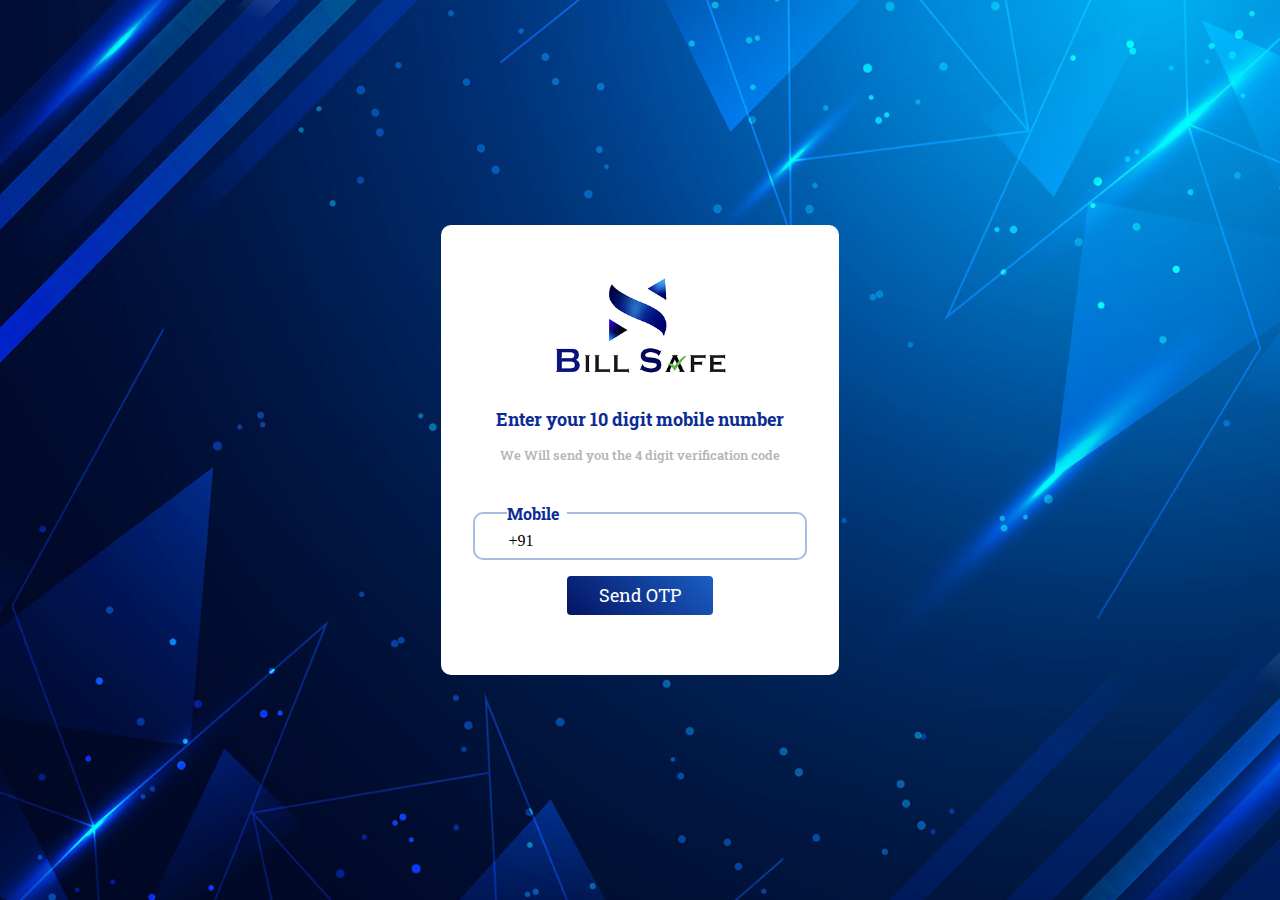
<file: index.html>
<!DOCTYPE html>
<html lang="en">
<head>
    <meta charset="UTF-8">
    <meta http-equiv="X-UA-Compatible" content="IE=edge">
    <meta name="viewport" content="width=device-width, initial-scale=1.0">
    <title>Design</title>
    <!-- bootstrap -->
    <link rel="stylesheet" href="https://cdnjs.cloudflare.com/ajax/libs/font-awesome/5.15.4/css/all.min.css" integrity="sha512-1ycn6IcaQQ40/MKBW2W4Rhis/DbILU74C1vSrLJxCq57o941Ym01SwNsOMqvEBFlcgUa6xLiPY/NS5R+E6ztJQ==" crossorigin="anonymous" referrerpolicy="no-referrer" />
    <link rel="stylesheet" href="./style.css">
</head>
<body>
    <div class="wrapper">
            <div class="box ">
                <div class="box_top">
                    <img src="./logo.png" alt="">
                </div>
                <div class="box_middle">
                    <h2>Enter your 10 digit mobile number</h2>
                    <p>We Will send you the 4 digit verification code</p>
    
                </div>
    
                <form>
    <fieldset>
        <legend>Mobile</legend>
            <div class="form_container">
                
                    <div class="country_code">+91</div>
                    <div class="input_container">
                        <input type="text" class="text" class="form-control form-control-lg">
                    </div>
                
                
            </div>
      
      </fieldset>

        <div class="button_container">
           <button type="submit">
               Send OTP

           </button>
        </div>
                </form>
            </div>
        
    </div>
</body>
</html>
</file>
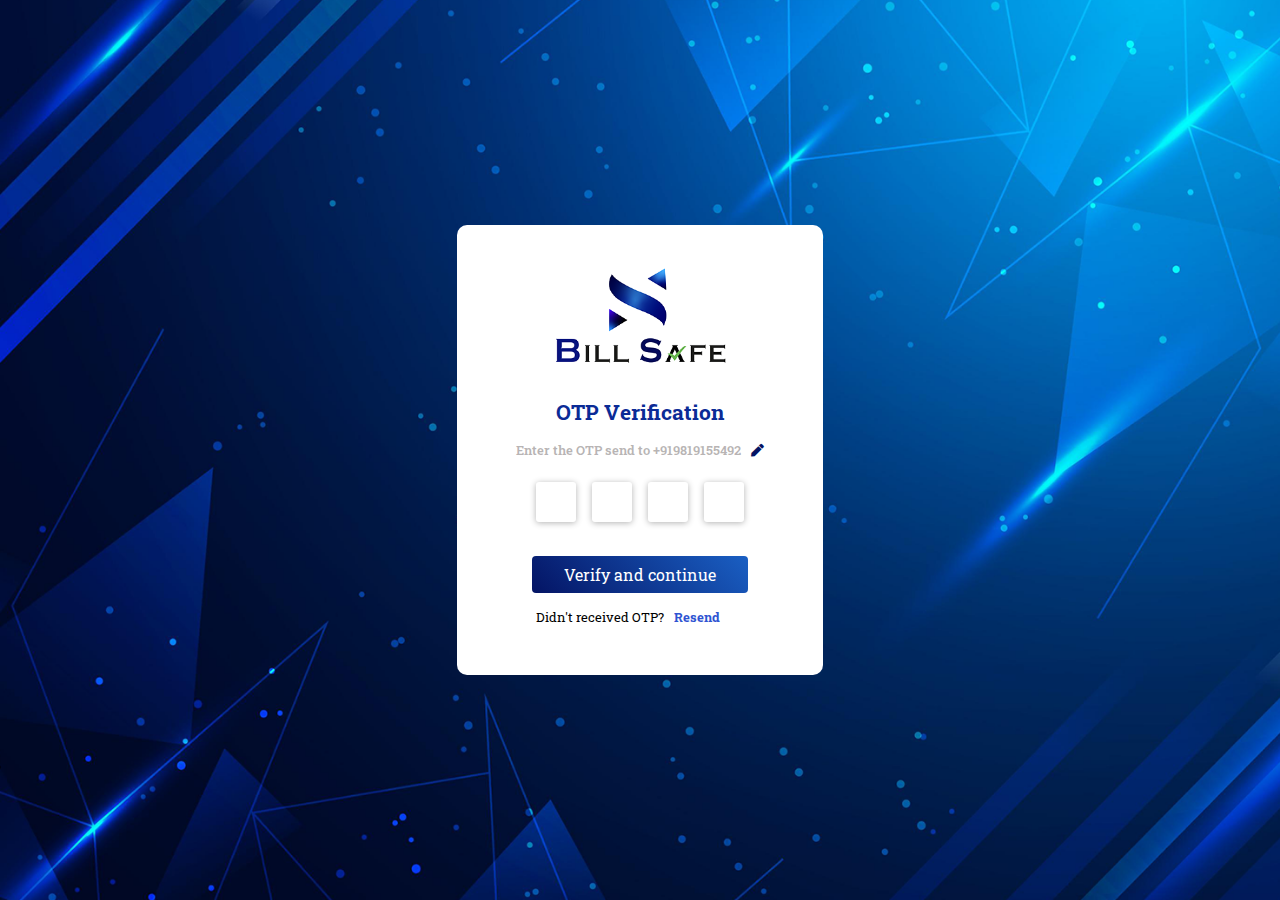
<file: send.html>
<!DOCTYPE html>
<html lang="en">
<head>
    <meta charset="UTF-8">
    <meta http-equiv="X-UA-Compatible" content="IE=edge">
    <meta name="viewport" content="width=device-width, initial-scale=1.0">
    <title>Design</title>
    <!-- fontawsome -->
    <link rel="stylesheet" href="https://cdnjs.cloudflare.com/ajax/libs/font-awesome/5.15.4/css/all.min.css" integrity="sha512-1ycn6IcaQQ40/MKBW2W4Rhis/DbILU74C1vSrLJxCq57o941Ym01SwNsOMqvEBFlcgUa6xLiPY/NS5R+E6ztJQ==" crossorigin="anonymous" referrerpolicy="no-referrer" />
    <link rel="stylesheet" href="./send.css">
</head>
<body>
    <div class="wrapper">
            <div class="box ">
                <div class="box_top">
                    <img src="./logo.png" alt="">
                </div>
                <div class="box_middle">
                    <h2>OTP Verification</h2>
                    <p>Enter the OTP send to +919819155492  <i class="fas fa-pen    "></i>
                    
                </div>
                    <div class="otp_box_wrapper">
                        <div class="otp_box">
                            <input type="text" autocomplete="off" name="otp"/>
                        </div>
                        <div class="otp_box">
                            <input type="text" autocomplete="off" name="otp"/>
                        </div>
                        <div class="otp_box">
                            <input type="text" autocomplete="off" name="otp"/>
                        </div>
                        <div class="otp_box">
                            <input type="text" autocomplete="off" name="otp"/>
                        </div>
                    </div>
                <form>


        <div class="button_container">
           <button type="submit">
               Verify and continue

           </button>
           <div class="not_received">
                <span>Didn't received OTP? <a>Resend</a></span>
           </div>
        </div>
                </form>
            </div>
        
    </div>
</body>
</html>
</file>
<file: style.css>
@import url('https://fonts.googleapis.com/css2?family=Roboto+Slab:wght@100;200;300;400;500;600;700;800&display=swap');

/* lato font */
@import url('https://fonts.googleapis.com/css2?family=Lato:ital,wght@0,300;0,400;0,700;0,900;1,100;1,300;1,700&display=swap');


:root{
    --roboto:'Roboto Slab', serif;
    --lato:'Lato', var(--roboto);
}

.roboto{
    font-family: 'Roboto Slab', serif;
}

.lato{
    font-family: 'Lato', var(--roboto);
}
*{
    margin: 0;
    padding: 0;
    box-sizing: border-box;
}
.wrapper{
    width: 100%;
    min-height: 100vh;
    background: url("./bg.png");
    display: flex;
    justify-content: center;
    align-items: center;
    background-size: cover;
    padding: 1rem;
    background-repeat: no-repeat;
}
.wrapper .box{
    width: auto;
    height: 450px;
    background: #fff;
    display: flex;
    flex-direction: column;
    justify-content: center;
    align-items: center;
    border-radius: 10px;
    padding: .5rem;
    gap: 1rem;
}
.wrapper .box .box_top{
    width: 200px;
    height: auto;
    justify-self: flex-start;
}
.wrapper .box .box_top img{
    max-width: 100%;
}
.wrapper .box .box_middle{
    display: flex;
    justify-content: center;
    align-items: center;
    flex-direction: column;
    gap: 1em;
    text-align: center;
}
.wrapper .box .box_middle h2{
    font-family: var(--roboto);
    color: #0B2B96;
    font-size: 1.1em;
}
.wrapper .box .box_middle p{
    font-family: var(--roboto);
    color: #989393b0;
    font-size: 1rem;
    font-weight: 600;
    font-size: .8rem;
    margin: 0 4em;
}

.wrapper .box form{
    padding: 1rem;
    display: flex;
    flex-direction: column;
    justify-content: center;
    align-items: center;
    gap: 1rem;
    width: 100%;
    padding: 1.5rem;
}
.wrapper .box form fieldset{
    border: 2px solid #1650b063;
    border-radius: 10px;
    outline: none;
    padding: 0rem 2rem;
    width: 100%;
    display: flex;
    align-items: center;
}
.wrapper .box form fieldset legend{font-family: var(--roboto);color: #0B2B96;font-weight: bold;padding-right: .5rem;}
.wrapper .box form input{
    border: none;
}
.wrapper .box form input[type="button"]{}
.wrapper .button_container{}
.wrapper .button_container button{
    border: none;
    color: #fff;
    background: linear-gradient(45deg,#041464, #1A5FC3);
    font-family: var(--roboto);
    font-size: 1.1rem;
    padding: .5rem 2rem;
    border-radius: 4px;
}

.wrapper .form_container{
    width: 100%;
    height: 100%;
    display: flex;
    justify-content: flex-start;
    align-items: center;
    padding: .1rem;
}
.wrapper .form_container .country_code{
    flex: 1 1 10%;
}
.wrapper .form_container .input_container{
    flex: 1 1 90%;
}
.wrapper .form_container .input_container input{
    width: 100%;
    padding: .5rem 1rem;
}
</file>
<file: send.css>
@import url('https://fonts.googleapis.com/css2?family=Roboto+Slab:wght@100;200;300;400;500;600;700;800&display=swap');

/* lato font */
@import url('https://fonts.googleapis.com/css2?family=Lato:ital,wght@0,300;0,400;0,700;0,900;1,100;1,300;1,700&display=swap');


:root{
    --roboto:'Roboto Slab', serif;
    --lato:'Lato', var(--roboto);
}

.roboto{
    font-family: 'Roboto Slab', serif;
}

.lato{
    font-family: 'Lato', var(--roboto);
}
*{
    margin: 0;
    padding: 0;
    box-sizing: border-box;
}
.wrapper{
    width: 100%;
    min-height: 100vh;
    background: url("./bg.png");
    display: flex;
    justify-content: center;
    align-items: center;
    background-size: cover;
    padding: 1rem;
    background-repeat: no-repeat;
}
.wrapper .box{
    width: auto;
    height: 450px;
    background: #fff;
    display: flex;
    flex-direction: column;
    justify-content: center;
    align-items: center;
    border-radius: 10px;
    padding: .5rem;
    gap: 1rem;
}
.wrapper .box .box_top{
    width: 200px;
    height: auto;
    justify-self: flex-start;
}
.wrapper .box .box_top img{
    max-width: 100%;
}
.wrapper .box .box_middle{
    display: flex;
    justify-content: center;
    align-items: center;
    flex-direction: column;
    gap: 1em;
}
.wrapper .box .box_middle h2{
    font-family: var(--roboto);
    color: #0B2B96;
    font-size: 1.3em;
}
.wrapper .box .box_middle p{
    font-family: var(--roboto);
    color: #989393b0;
    font-size: 1rem;
    font-weight: 600;
    font-size: .8rem;
    margin: 0 4em;
    text-align: center;
}

.wrapper .box form{
    padding: 1rem;
    display: flex;
    flex-direction: column;
    justify-content: center;
    align-items: center;
    gap: 1rem;
    width: 100%;
    padding: 1.5rem;
    margin-top: -6px;
}
.wrapper .box form fieldset{
    border: 2px solid #1650b063;
    border-radius: 10px;
    outline: none;
    padding: 0rem 2rem;
    width: 100%;
    display: flex;
    align-items: center;
}
.wrapper .box form fieldset legend{font-family: var(--roboto);color: #0B2B96;font-weight: bold;padding-right: .5rem;}
.wrapper .box form input{
    border: none;
}
.wrapper .box form input[type="button"]{}
.wrapper .button_container{
    display: flex;
    justify-content: center;
    align-items: center;
    flex-direction: column;
    gap: 1rem;
}
.wrapper .button_container button{
    border: none;
    color: #fff;
    background: linear-gradient(45deg,#041464, #1A5FC3);
    font-family: var(--roboto);
    font-size: 1em;
    padding: .5rem 2rem;
    border-radius: 4px;
}

.wrapper .form_container{
    width: 100%;
    height: 100%;
    display: flex;
    justify-content: flex-start;
    align-items: center;
    padding: .5rem;
}
.wrapper .form_container .country_code{
    flex: 1 1 10%;
}
.wrapper .form_container .input_container{
    flex: 1 1 90%;
}
.wrapper .form_container .input_container input{
    width: 100%;
    padding: .5rem 1rem;
}


.wrapper .otp_box_wrapper{
    display: flex;
    justify-content: center;
    align-items: center;
    gap: 1rem;
    margin-top: 0.5rem;
}
.wrapper .otp_box_wrapper .otp_box input{
    width: 40px;
    height: 40px;
    /* border: 1px solid #635757; */
    outline: none;
    display: flex;
    justify-content: center;
    align-items: center;
    padding: .5rem;
    border: none;
    box-shadow: 0px 1px 6px rgb(0 0 0 / 30%);
    border-radius: 3px;
    font-family: 'Roboto Slab';
}


.not_received{
    display: flex;
    justify-content: center;
    align-items: center;
    gap: 3em;
    flex-wrap: wrap;
    text-align: center;
}

.wrapper .not_received span{
    font-family: var(--roboto);
    font-size: .8em;
    margin-right: 1.5rem;
}
.wrapper .not_received a{
    margin-left: .5em;
    cursor: pointer;
    font-family: var(--roboto);
    color: #2e54d2;
    font-weight: bold;
}
.fa-pen {
    margin-left: 0.5em;
    color: #041464;
}
</file>
